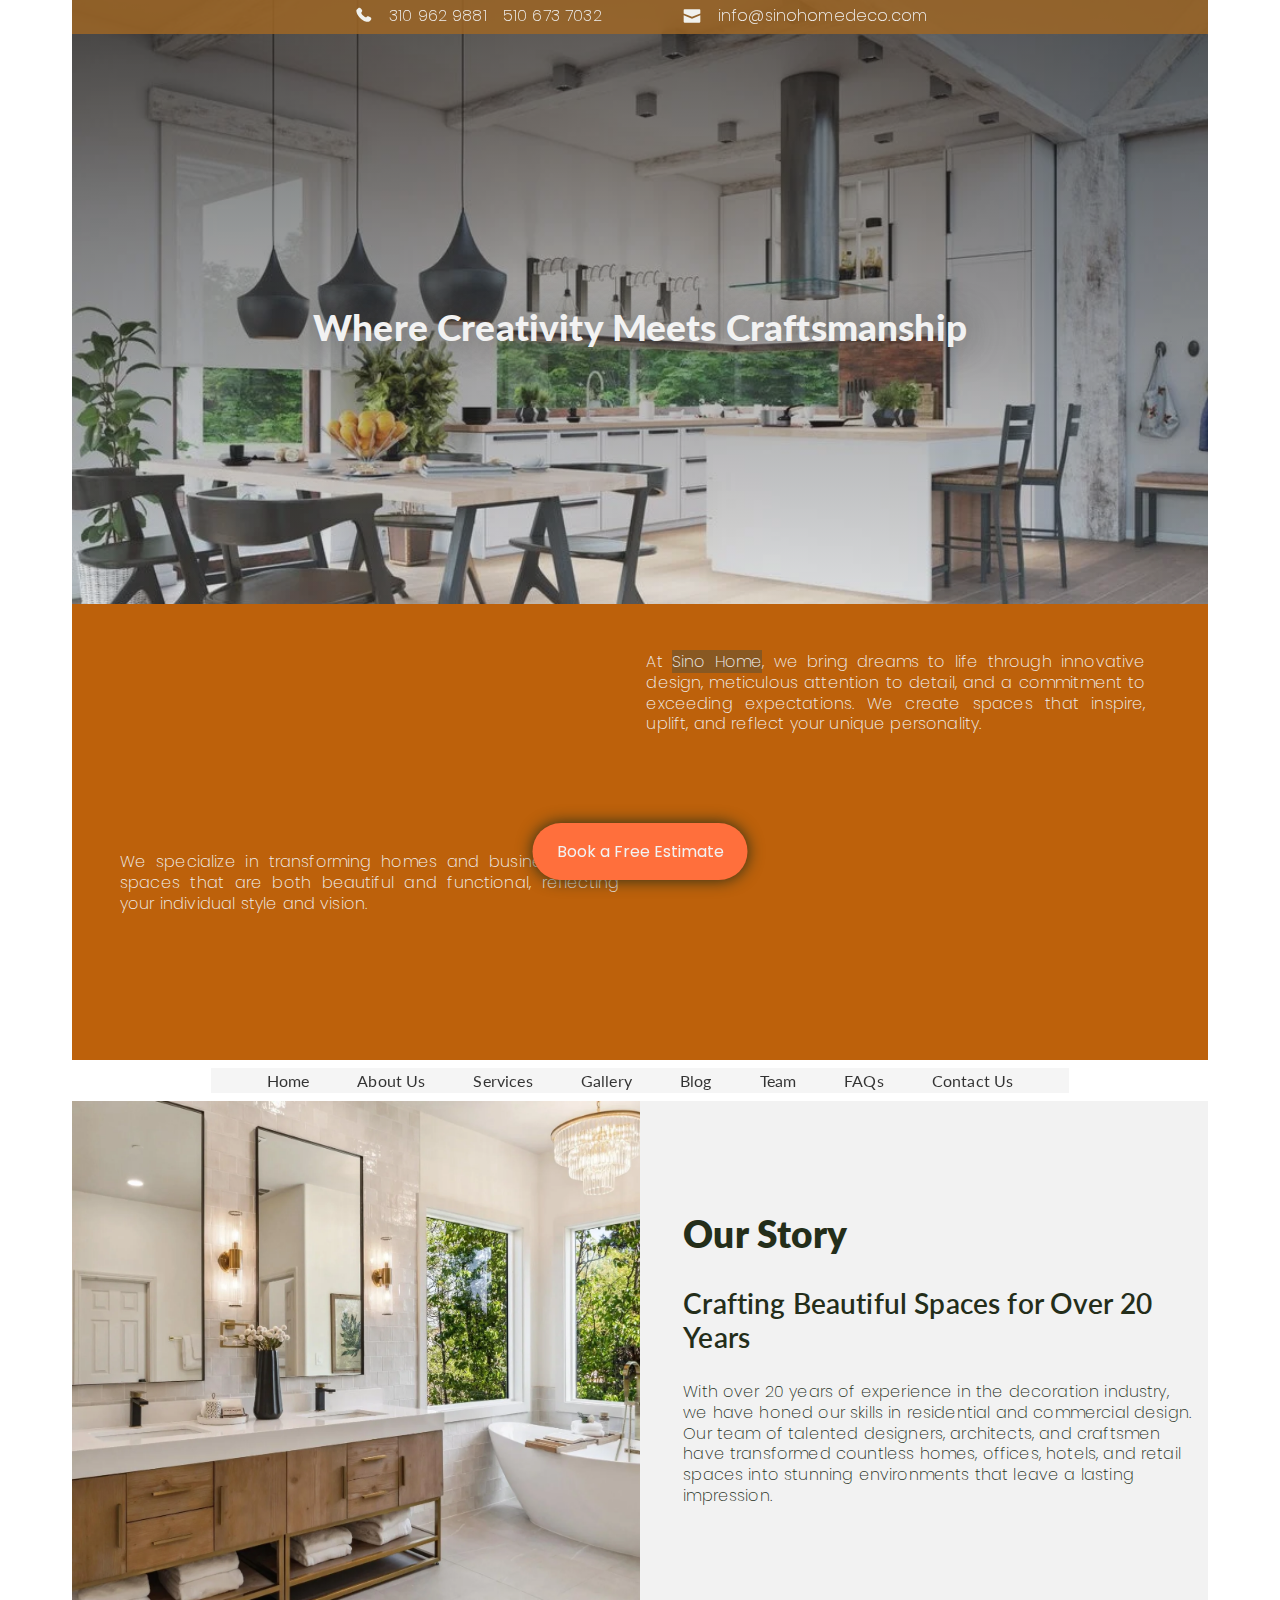
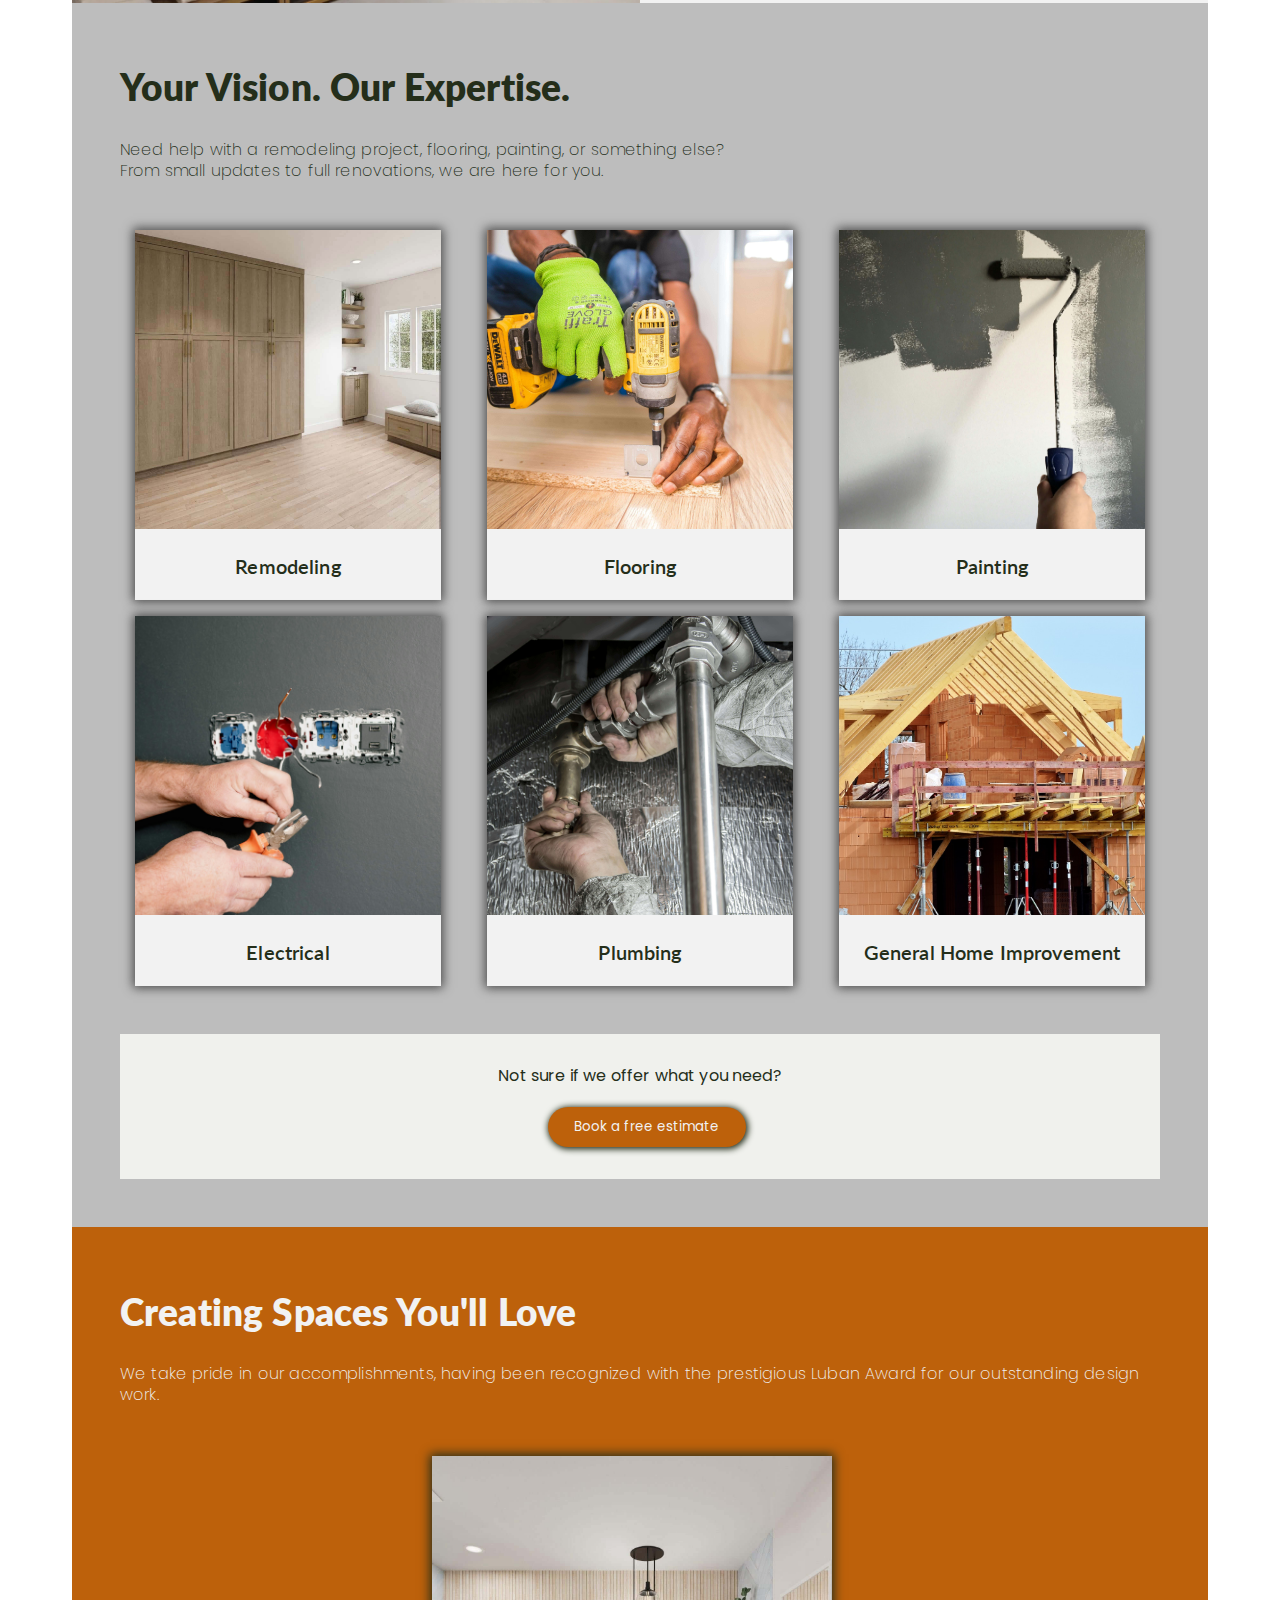
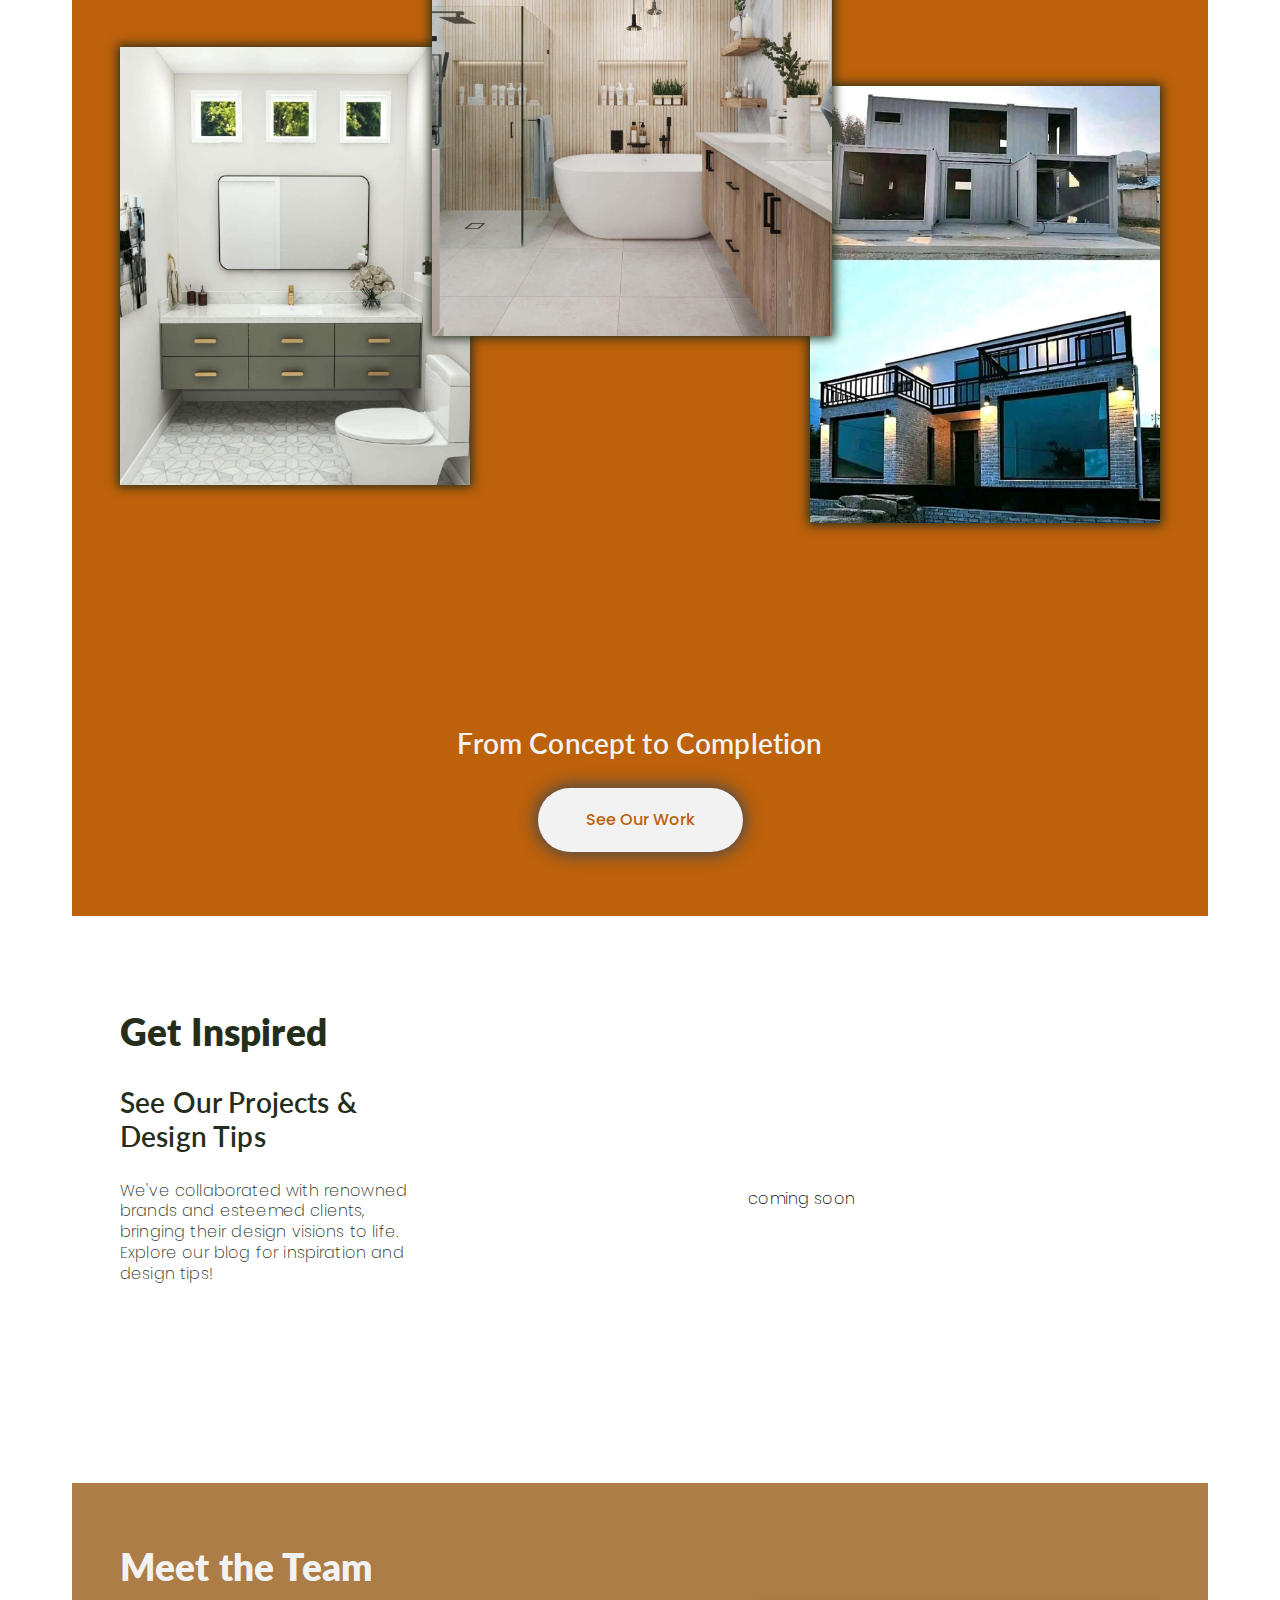
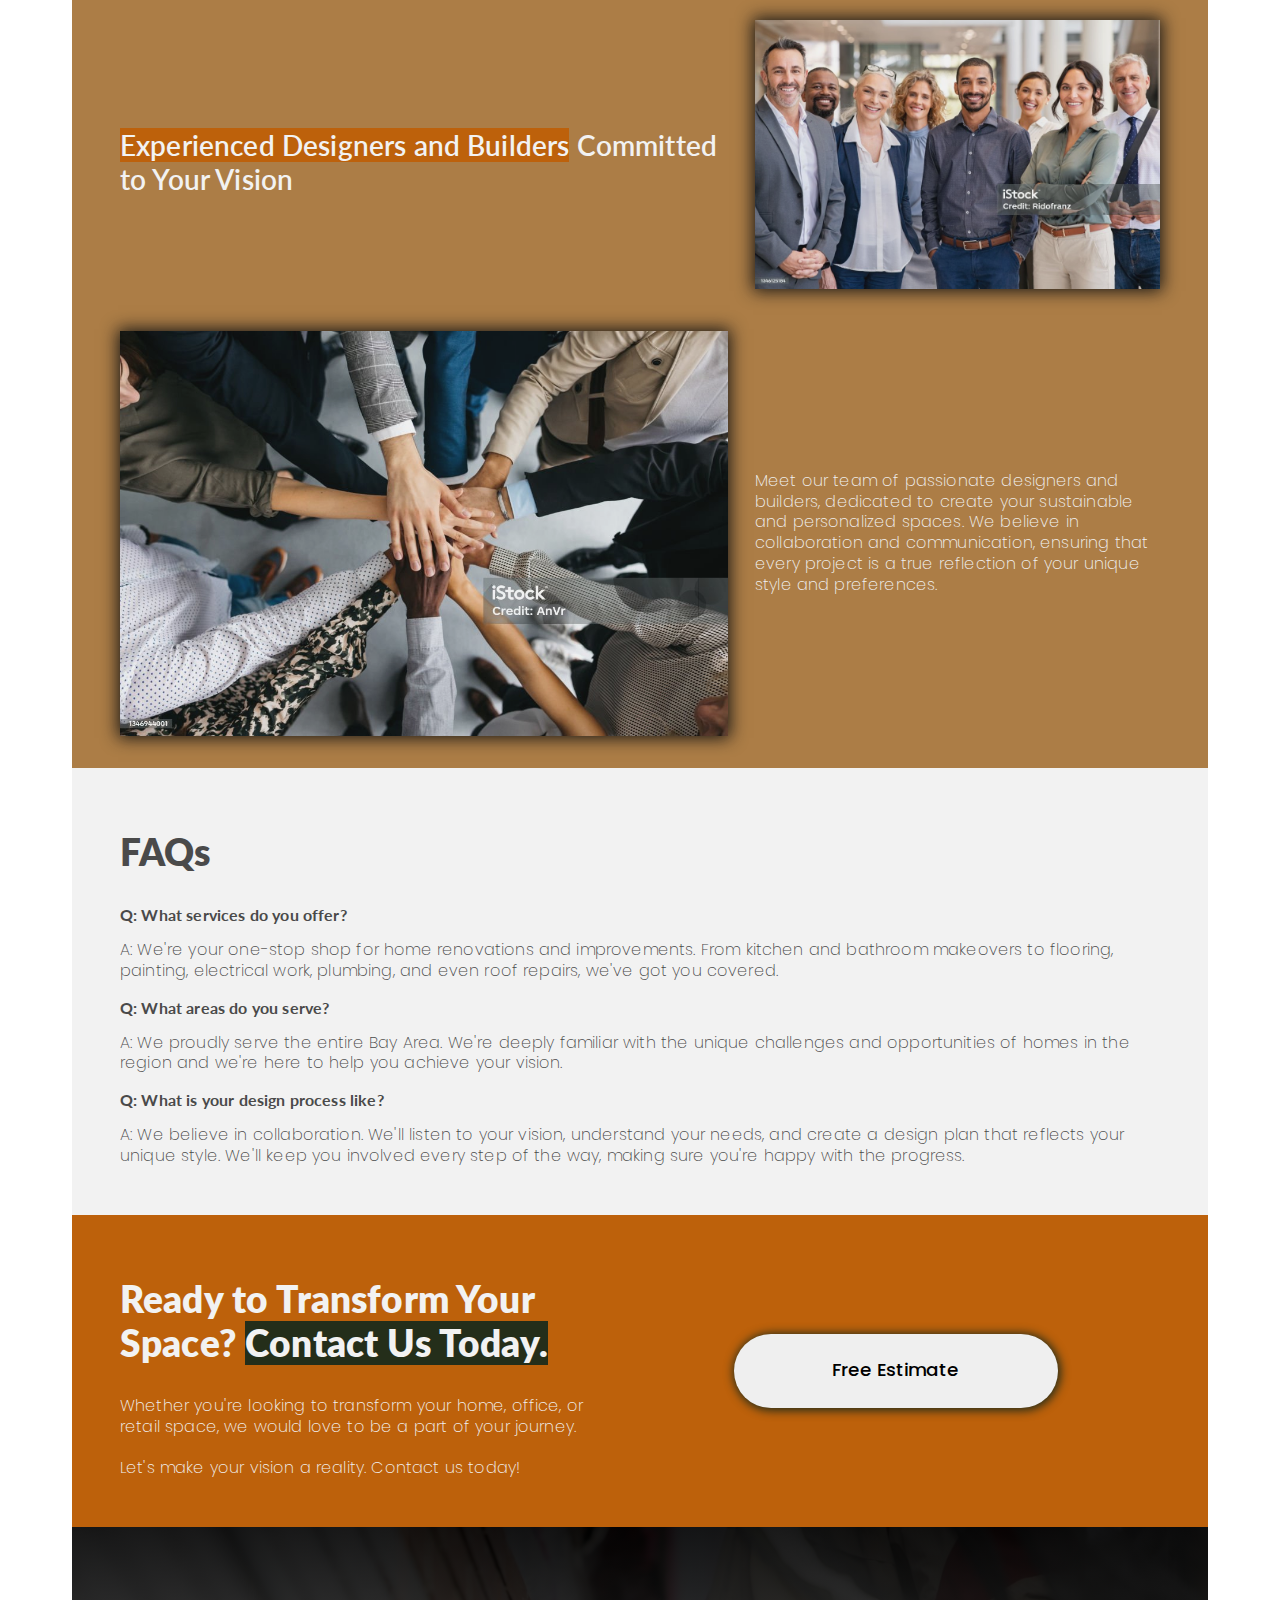
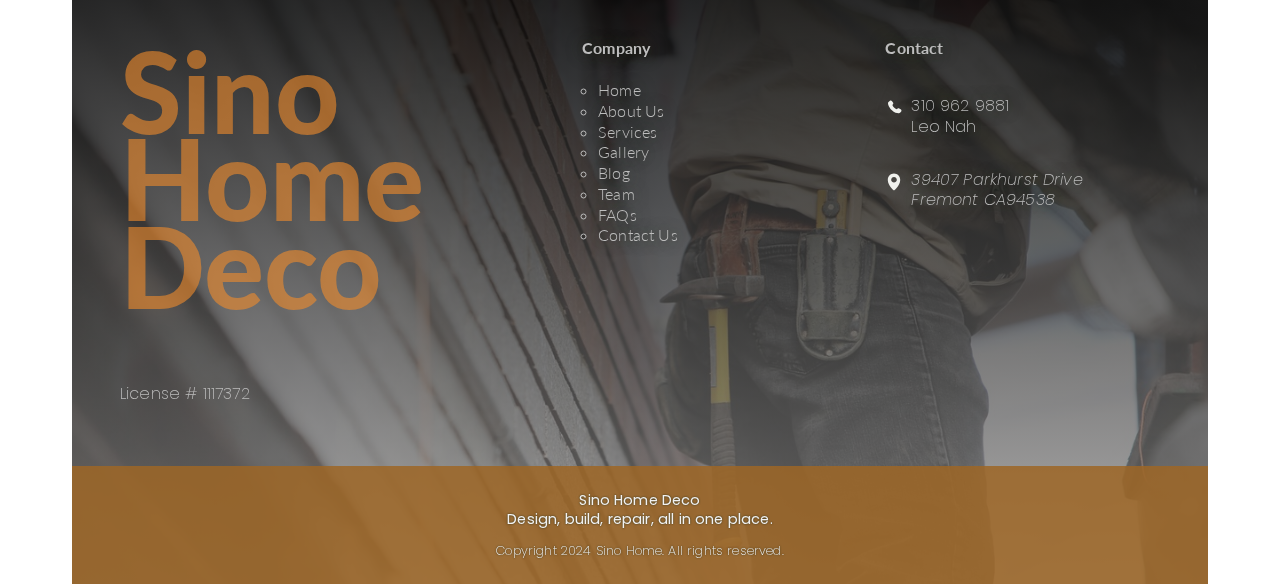
<file: index.html>
<!DOCTYPE html>
<html lang="en">
<head>
    <meta charset="UTF-8">
    <meta name="viewport" content="width=device-width, initial-scale=1.0">
    <link rel="stylesheet" href="stylesheet.css">




    <!-- font -->
    <link rel="preconnect" href="https://fonts.googleapis.com">
    <link rel="preconnect" href="https://fonts.gstatic.com" crossorigin>
    <link href="https://fonts.googleapis.com/css2?family=Lato:ital,wght@0,100;0,300;0,400;0,700;0,900;1,100;1,300;1,400;1,700;1,900&display=swap" rel="stylesheet">
    <link rel="preconnect" href="https://fonts.googleapis.com">
    <link rel="preconnect" href="https://fonts.gstatic.com" crossorigin>
    <link href="https://fonts.googleapis.com/css2?family=Poppins:ital,wght@0,100;0,200;0,300;0,400;0,500;0,600;0,700;0,800;0,900;1,100;1,200;1,300;1,400;1,500;1,600;1,700;1,800;1,900&display=swap" rel="stylesheet">

    <title>Sino Home Deco</title>
</head>
<body>

<!-- Custom Calendly Booking Button -->
<button id="custom-calendly-button">Book a Free Estimate</button>

<!-- Script to Initialize Calendly Popup on Button Click -->
<script type="text/javascript">
    document.getElementById('custom-calendly-button').addEventListener('click', function() {
        Calendly.showPopupWidget('https://calendly.com/sinohomedeco?hide_gdpr_banner=1&primary_color=bd610b');
    });
</script>
    <header>
        <p><span>
            
                <span style="width: 20px ; height: 20px">
                    <img src="img/phone.svg" style="width: 100% ; height: 100%; object-fit: cover; " alt="">
                </span>
                <span class="b">
                    <a href="tel:+1 310 962 9881"><span>310 962 9881</span></a>
                    <a href="tel:+1 510 673 7032"><span>510 673 7032</span></a>
                </span>
            </span>
            <span>
                <span style="width: 20px ; height: 20px">
                    <img src="img/email.svg" style="width: 100% ; height: 100%; object-fit: cover; " alt="">
                </span>
                <a href="mailto:info@sinohomedeco.com"><span>info@sinohomedeco.com</span></a>
            </span>
        </p>
    </header>
    <section id="hero" class="hero overlay">
        <h1>Where Creativity Meets Craftsmanship</h1>
    </section>
    <section id="intro" class="intro">
        <p style="grid-column: 2/3; grid-row: 1/2;">At <span style="background-color:#885822;">Sino Home</span>, we bring dreams to life through innovative design, meticulous attention to detail, and a commitment to exceeding expectations. We create spaces that inspire, uplift, and reflect your unique personality.</p>
        <p style="grid-column: 1/2; grid-row: 2/3;">We specialize in transforming homes and businesses into spaces that are both beautiful and functional, reflecting your individual style and vision.</p>
    </section>
    <nav class="navbar">
        <ul class="nav-item">
            <a href="#hero"><li>Home</li></a>
            <a href="#about-us"><li>About Us</li></a>
            <a href="#services"><li>Services</li></a>
            <a href="#gallery"><li>Gallery</li></a>
            <a href="#blog"><li>Blog</li></a>
            <a href="#team"><li>Team</li></a>
            <a href="#faq"><li>FAQs</li></a>
            <a href="#contact"><li>Contact Us</li></a>
        </ul>
    </nav>
    <section id="about-us" class="about">
        <img src="img/about-img.png" width="1919px" height="1279px" alt=""></div>
        <div class="about-text" style="padding: 5em 1em;">
            <h2>Our Story</h2>
            <h3>Crafting Beautiful Spaces for Over 20 Years</h3>
            <p>With over 20 years of experience in the
                    decoration industry, we have honed our skills in residential and
                    commercial design. Our team of talented designers, architects, and
                    craftsmen have transformed countless homes, offices, hotels, and retail
                    spaces into stunning environments that leave a lasting impression.</p>
        </div>
    </section>
    <section id="services" class="services">
        <div class="service-heading">
          <h2>Your Vision. Our Expertise. </h2>
          <p>Need help with a remodeling project, flooring, painting, or something else? <br> From small updates to full renovations, we are here for you.</p>
        </div>
        <div class="service-container">
            <div class="service-card">
                <img src='gallery/image-31-high_2.jpg' alt=''/>
                <div class="service-card-text">
                    <h3>Remodeling</h3>
                    <p>Bathroom remodel, kitchen remodel</p>
                </div>
            </div>
            <div class="service-card">
                <img src='img/flooring.jpg' alt=''/>
                <div class="service-card-text">
                    <h3>Flooring</h3>
                    <p>SPC floor, flooring installation</p>
                </div>
            </div>
            <div class="service-card">
                <img src='img/painting-1.jpg' alt=''/>
                <div class="service-card-text">
                    <h3>Painting</h3>
                    <p>Interior & Exterior Painting</p>
                </div>
            </div>
            <div class="service-card">
                <img src='img/electrical.jpg' alt=''/>
                <div class="service-card-text">
                    <h3>Electrical</h3>
                    <p>Light fixture installation, electrical Repairs, GFCI, outlet
                installation, electrical wiring</p>
                </div>
            </div>
            <div class="service-card">
                <img src='img/plumbing.jpg' alt=''/>
                <div class="service-card-text">
                    <h3>Plumbing</h3>
                    <p>Toilet repairs, pipe replacements, and drain cleaning.</p>
                </div>
            </div>
            <div class="service-card">
                <img src='img/housebuilding-3370969_1280.jpg' alt=''/>
                <div class="service-card-text">
                    <h3>General Home Improvement</h3>
                    <p>Roof repair & replacement, home improvement & maintenance</p>
                </div>
            </div>
        </div>
        <p style="background-color: #f0f1ed; text-align: center; padding: 2em; font-weight: 400;">Not sure if we offer what you need?<br><br><span><a href="index.html#contact-form" style="color: inherit;">
            <button class="btn-primary col-style" onclick="Calendly.initPopupWidget({url: 'https://calendly.com/sinohomedeco?hide_gdpr_banner=1&primary_color=bd610b'}); return false;" >Book a free estimate</button></a></span>
            <!-- <button class="btn-primary col-style">Message Us</button></a></span> -->
        </p>
    </section>
    <section id="gallery" class="gallery">
        <div style="height: 27lvh;">
          <h2>Creating Spaces You'll Love</h2>
          <p>We take pride in our accomplishments, having been recognized with the prestigious Luban Award for our outstanding design work.</p>
        </div>
        <div class="gallery-container">
            <div class="gallery-cover">
                <img src="gallery/img_0110-high_2.jpg" class="gallery-img1" alt="home remodeling">
                <img src="gallery/image-27-high_2.jpg" class="gallery-img2" alt="bathroom remodeling">
                <img src="gallery/image-33-high_2.jpg" class="gallery-img3" alt="bathroom remodeling">
            </div>

            <!-- GALLERY COVER -->

            <script>
             const images = document.querySelectorAll('.gallery-cover > img');

images.forEach((img, index) => {
  const animation = img.animate([
    { opacity: 0, transform: [`translateX(-30%)`, `translateY(-10%)`, `translateX(30%)`][index] },
    { opacity: 1, transform: 'translateX(0)' }
  ], {
    duration: 700,
    easing: 'linear',
    fill: 'forwards'
  });

  animation.pause();

  const observer = new IntersectionObserver(
    (entries) => {
      entries.forEach((entry) => {
        if (entry.isIntersecting) {
          animation.play();
        } else {
          animation.pause();
          animation.currentTime = 0;
        }
      });
    },
    { threshold: 0 }
  );

  observer.observe(img);
});
            </script>
            <div id="myModal" class="modal">
              <div class="gallery-banner"></div>
              <iframe src="https://sinohomedeco.wordpress.com/gallery/" width="100%" height="95%" style="display: block; margin-block: 1em;"
               frameborder="0">
                <style>
                  .wp-block-template-part{
                    display: none;
                  }
                </style>
              </iframe>
              <span class="close cursor" onclick="closeModal()">back</span>
            </div>

            <script>
                // Open the Modal
                function openModal() {
                  document.getElementById("myModal").style.display = "block";
                }
                
                // Close the Modal
                function closeModal() {
                  document.getElementById("myModal").style.display = "none";
                }
                
              </script>
        <div class="gallery-text" style="display: grid; place-items: center; margin-bottom: 2em;">
          <h3>From Concept to Completion</h3>
            <button class="btn-secondary col-style" onclick="openModal()" id="gallery-btn"
                 style="text-decoration: none;">See Our Work </button>
        </div>
        </div>
    </section>
    <section id="blog" class="blog">
      <div class="blog-heading">
        <h2>Get Inspired</h2>
        <h3>See Our Projects & Design Tips</h3>
        <p>We've collaborated with renowned brands and esteemed clients, bringing their design visions to life.
       Explore our blog for inspiration and design tips!</p></div>
       <div class="blog-preview">
        <div class="blog-banner"></div>
        <a href="blog.html"><div class="blog-cover"><p>coming soon</p></div></a>
        <iframe src="https://sinohomedeco.wordpress.com?preview=true" width="100%" height="500" frameborder="0"></iframe></div>

    </section>
    <section id="team" class="team">
        <h2>Meet the Team</h2>
        <div class="team-container">
            <div>
                <h3><span style="background-color: #bd610b">Experienced Designers and Builders</span> Committed to Your Vision</h3>
            </div>
            <img src="img/stock-team-1.png" width="1883" height="1345" class="team-img1" alt="">
            <img src="img/stock-team-2.png" width="1883" height="1345" class="team-img2" alt="">
            <p>Meet our team of passionate designers and builders, dedicated to create your sustainable and personalized spaces. We believe in collaboration and communication, ensuring that every project is a true reflection of your unique style and preferences.</p>
        </div>
    </section>
    <section id="faq">
        <h2>FAQs</h2>
        <div class="faq-text">
          <strong>Q: What services do you offer?</strong>
          <p>A: We're your one-stop shop for home renovations and improvements. From kitchen and bathroom makeovers to flooring, painting, electrical work, plumbing, and even roof repairs, we've got you covered.</p>
              
          <strong>Q: What areas do you serve?</strong>
          <p>A: We proudly serve the entire Bay Area. We're deeply familiar with the unique challenges and opportunities of homes in the region and we're here to help you achieve your vision.</p>
              
          <strong>Q: What is your design process like?</strong>
          <p>A: We believe in collaboration. We'll listen to your vision, understand your needs, and create a design plan that reflects your unique style. We'll keep you involved every step of the way, making sure you're happy with the progress.</p>
        </div>
    </section>
    <section id="contact" class="contact">
        <div class="contact-text" style="flex-basis: 50%;">
            <h2></h2>
            <h2>Ready to Transform Your Space? <span style="background-color: #242e1a"> Contact Us Today.</span> </h2>
            <p>Whether you're looking to transform your home, office, or retail space, we would love to be a part of your
                journey. <br><br>  Let's make your vision a reality. Contact us today! </p>
               
        </div>
        <div class="contact-button-container">
            <!-- Calendly link widget begin -->
            <link href="https://assets.calendly.com/assets/external/widget.css" rel="stylesheet">
            <script src="https://assets.calendly.com/assets/external/widget.js" type="text/javascript" async></script>

            <button onclick="Calendly.initPopupWidget({url: 'https://calendly.com/sinohomedeco?hide_gdpr_banner=1&primary_color=bd610b'}); return false;">Free Estimate</button>
        </div>

<!-- Calendly link widget begin -->
<!-- <link href="https://assets.calendly.com/assets/external/widget.css" rel="stylesheet">
<script src="https://assets.calendly.com/assets/external/widget.js" type="text/javascript" async></script>
<a href="" onclick="Calendly.initPopupWidget({url: 'https://calendly.com/sinohomedeco?hide_gdpr_banner=1&primary_color=bd610b'});return false;">Free Estimate</a> -->
<!-- Calendly link widget end -->
        <!-- <button><a href="" onclick="Calendly.initPopupWidget({url: 'https://calendly.com/syntaxmonkey2px'});return false;">Free Consultation</a></button> -->
        <!-- Calendly link widget end -->
        <!-- <form name="contact-form" method="POST" netlify id="contact-form" class="contact-form" >
            <label for="name">Name</label>
            <input type="text" id="name" name="name" required>
            <label for="email">Email</label>
            <input type="email" id="email" name="email" required>
            <div id="error-message" style="font-weight: 400; color: rgb(216, 33, 33);"></div>
            <label for="message">Message</label>
            <textarea name="message" id="message" cols="30" rows="10"></textarea>
            <input type="submit" value="Get in Touch" id="form-button" class="btn-primary">
        </form>         -->
        <!-- <script>
          // Get the form element
          const form = document.getElementById('contact-form');
          const errorMessageDiv = document.getElementById('error-message');
        
          // Add an event listener for the form submission
          form.addEventListener('submit', (event) => {
            event.preventDefault(); // Prevent the default form submission
        
            // Get the email input value
            const emailInput = document.getElementById('email');
            const email = emailInput.value.trim();
        
            // Define a regular expression to validate the email format
            const emailRegex = /^[^\s@]+@[^\s@]+\.[^\s@]{2,}$/;
        
            // Check if the email is valid
            if (!emailRegex.test(email)) {
              // Display an error message
              errorMessageDiv.textContent = 'Please enter a valid email address.';
              errorMessageDiv.style.display = 'block';
              return;
            }
        
            // Clear any previous error message
            errorMessageDiv.textContent = '';
            errorMessageDiv.style.display = 'none';
        
            // If the email is valid, submit the form
            form.submit();
          });
        </script> -->

    </section>
    <footer class="overlay-dark">
        <div class="footer-container">
            <div class="footer-name">
                <h1 style="font-size: 7em; line-height: 0.78; letter-spacing: 0.8; font-weight: 1000;">Sino Home Deco</h1>
                <div><p>License # 1117372</p></div>

            </div>
            <div class="footer-subcontainer">
                <div class="footer-sitemap">
                    <h4>Company</h4>
                    <ul class="footer nav">
                        <a href="#hero"><li>Home</li></a>
                        <a href="#about-us"><li>About Us</li></a>
                        <a href="#services"><li>Services</li></a>
                        <a href="#gallery"><li>Gallery</li></a>
                        <a href="#blog"><li>Blog</li></a>
                        <a href="#team"><li>Team</li></a>
                        <a href="#faq"><li>FAQs</li></a>
                        <a href="#contact"><li>Contact Us</li></a>
                    </ul>
                </div>

                <div class="footer-contact">
                    <h4>Contact</h4>

                    <div>
                        <div style="display: flex; align-items: start;">
                            <span style="width: 18px ; height: 18px; margin: 1.2em .5em 0 0;">
                                <img src="img/phone.svg" style="width: 100% ; height: 100%; object-fit: cover; " alt="">
                            </span>
                            <p><a href="tel:+1 310 962 9881">310 962 9881</a> <br> Leo Nah</p>
                        </div>
                        <div style="display: flex; align-items: start;">
                            <span style="width: 18px ; height: 18px; margin: 1.2em .5em 0 0;">
                                <img src="img/location.svg" style="width: 100% ; height: 100%; object-fit: cover; " alt="">
                            </span>
                            <a href="https://www.google.com/maps/search/?api=1&query=39407+Parkhurst+Drive,+Fremont,+CA+94538" target="_blank"><address><p>39407 Parkhurst Drive <br> Fremont CA94538</p></address></a>
                        </div>
                    </div>
                    <br>
                </div>
            </div>
        </div>
        <div class="copyright">
            <p style="font-size: 0.9em;"><strong>Sino Home Deco<br>Design, build, repair, all in one place.</strong></p>
            <p style="font-size: 0.8em;"> Copyright 2024 Sino Home. All rights reserved. </p>
        </div>
        
    </footer>
    <!-- <script>

        const navbar = document.querySelector('.navbar');
        const sections = document.querySelectorAll('section');
        const footer = document.querySelector('.footer');

        window.addEventListener('scroll', () => {
        const currentScrollPosition = window.pageYOffset;

        // Stop the navbar from floating at the "Contact" section
            // if (currentScrollPosition >= footer.offsetTop) {
            //     navbar.style.position = 'relative';
            // } else {
            //     navbar.style.position = 'sticky';
            // }

        // Hide the navbar when it reaches the footer
        // if (currentScrollPosition + window.innerHeight >= footer.offsetTop) {
        //     // navbar.style.transform = 'translateY(-50%)';
        //     navbar.style.display = "none"
        // } else {
        //     navbar.style.transform = 'translateY(0)';
        //     navbar.style.display = "block"
        // }
        });
    </script> -->
    <!-- Include Calendly's Widget JS -->
    <script src="https://assets.calendly.com/assets/external/widget.js" type="text/javascript" async></script>
</body>
</html>
</file>
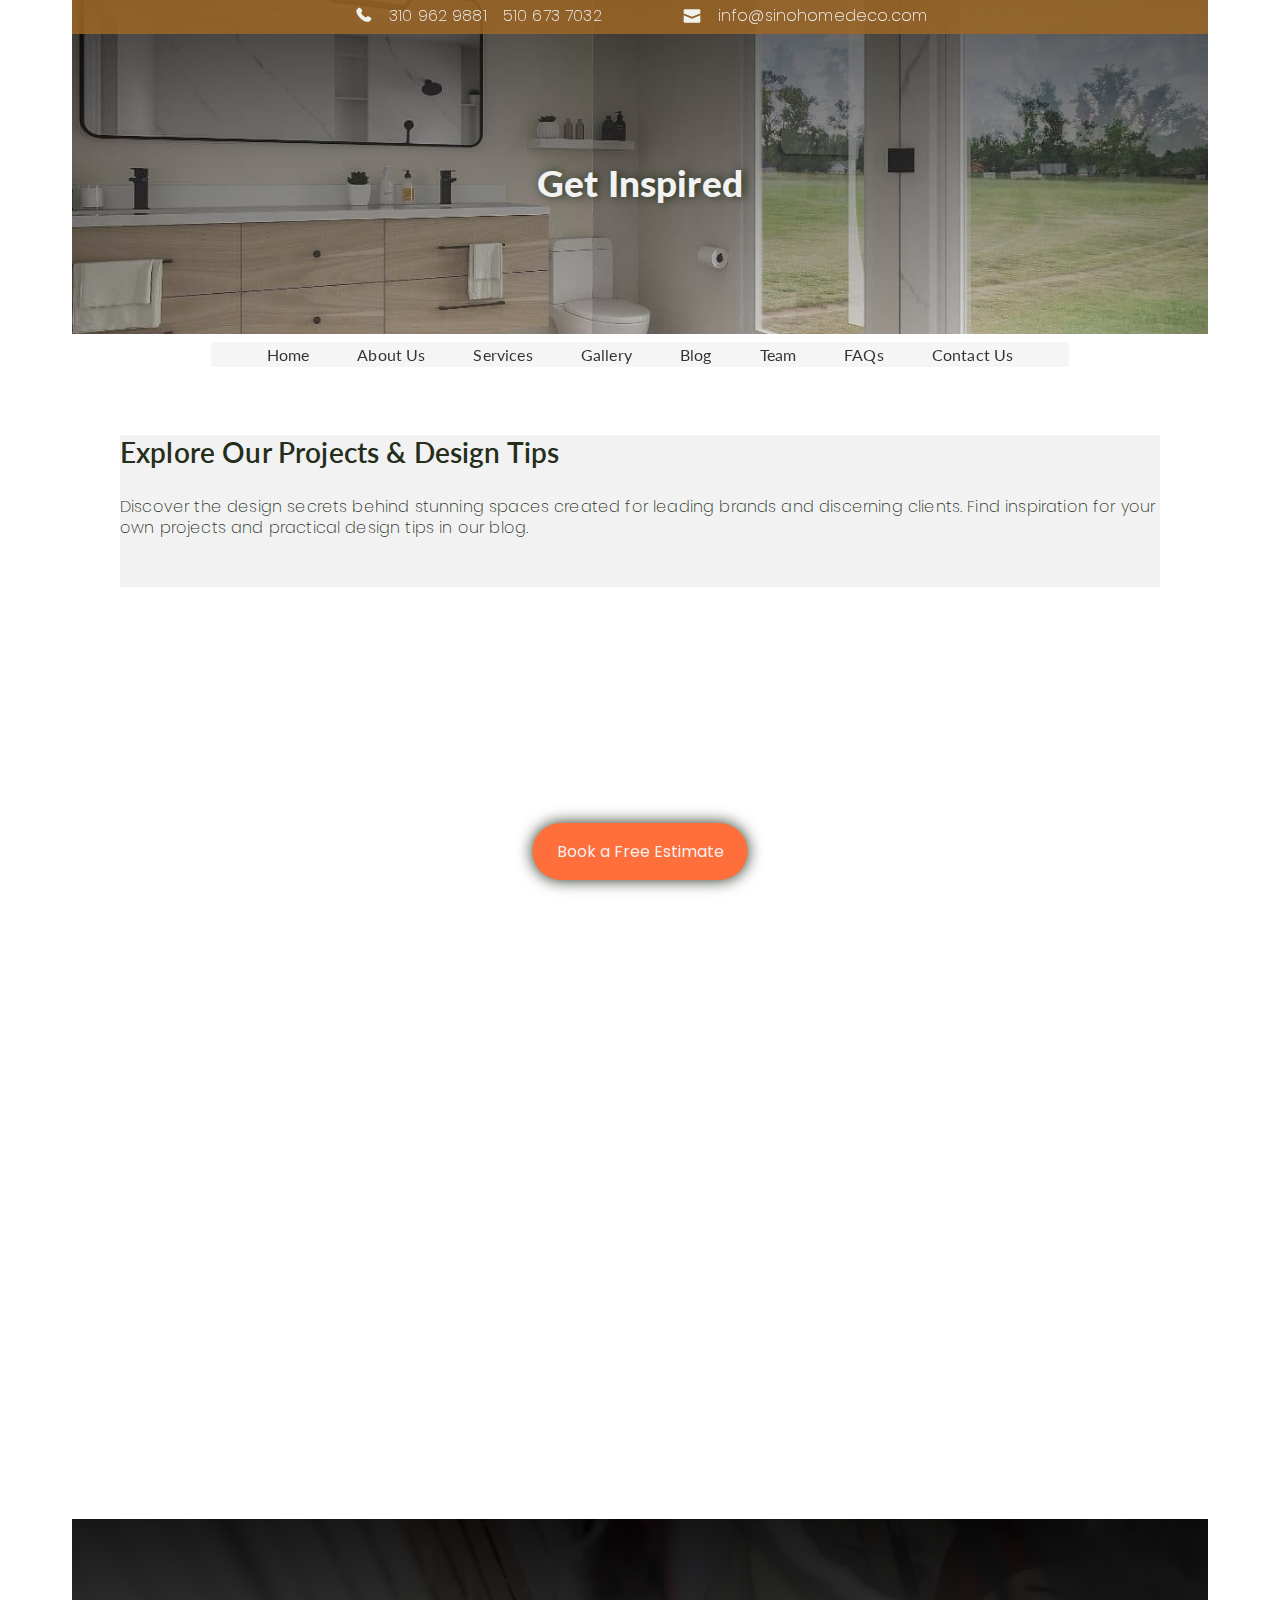
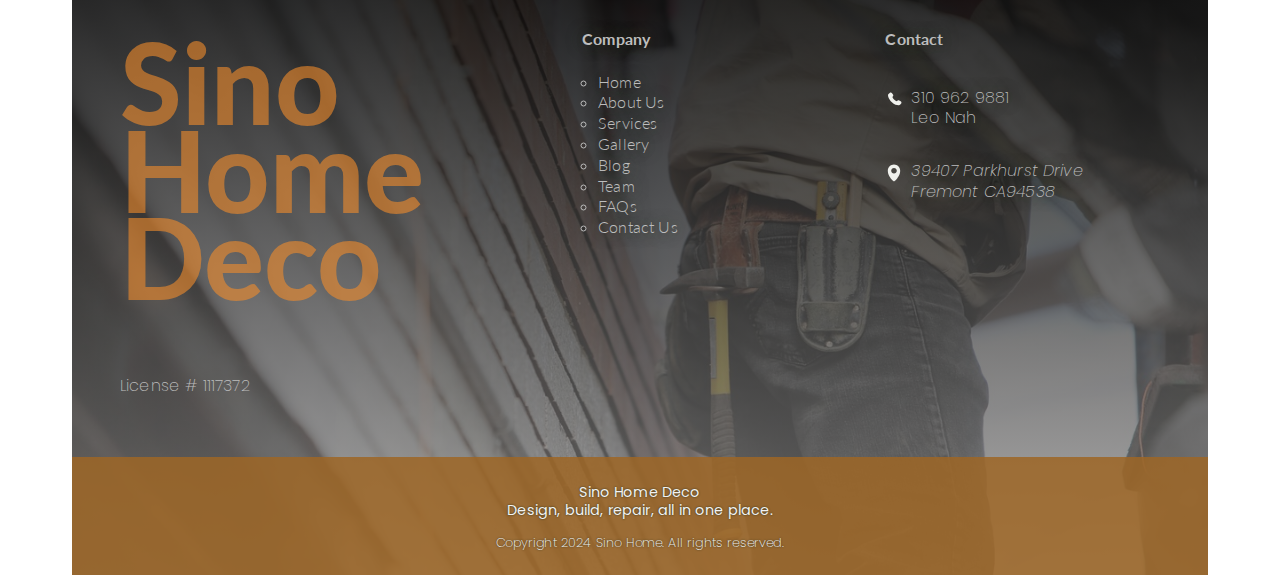
<file: blog.html>
<!DOCTYPE html>
<html lang="en">
<head>
    <meta charset="UTF-8">
    <meta name="viewport" content="width=device-width, initial-scale=1.0">
    <link rel="stylesheet" href="stylesheet.css">
    <!-- calendly -->
    <link href="https://assets.calendly.com/assets/external/widget.css" rel="stylesheet">


    <!-- Google tag (gtag.js) -->
    <script async src="https://www.googletagmanager.com/gtag/js?id=G-B0CCZWH9YR"></script>
    <script>
      window.dataLayer = window.dataLayer || [];
      function gtag(){dataLayer.push(arguments);}
      gtag('js', new Date());

      gtag('config', 'G-B0CCZWH9YR');
    </script>


    <!-- font -->
    <link rel="preconnect" href="https://fonts.googleapis.com">
    <link rel="preconnect" href="https://fonts.gstatic.com" crossorigin>
    <link href="https://fonts.googleapis.com/css2?family=Lato:ital,wght@0,100;0,300;0,400;0,700;0,900;1,100;1,300;1,400;1,700;1,900&display=swap" rel="stylesheet">
    <link rel="preconnect" href="https://fonts.googleapis.com">
    <link rel="preconnect" href="https://fonts.gstatic.com" crossorigin>
    <link href="https://fonts.googleapis.com/css2?family=Poppins:ital,wght@0,100;0,200;0,300;0,400;0,500;0,600;0,700;0,800;0,900;1,100;1,200;1,300;1,400;1,500;1,600;1,700;1,800;1,900&display=swap" rel="stylesheet">

    <title>Sino Home Deco</title>
</head>
<body>
    <style>

        .blog-master-hero{
            display: grid;
            place-items: center;
            position: relative;
            height: 30vh;
        }

        .blog-master-hero img{
            position: absolute;
            width: 100%;
            height: 100%;
            object-fit: cover;
            z-index: -1;
        }

        .blog-master-hero h1{
            color: var(--color-1);
            margin-inline: auto;
            text-shadow: 3px 0 10px var(--color-5);
            font-size: var(--fs-l);
            transform: translateY(1rem);
        }

        @media (width < 685px){

            .blog-master-hero h1{
                transform: translateY(2rem);
            }
        }
        
        .blog-master{
            display: block;
            gap: 1em;
        }

        .blog-master-heading{
            background-color: var(--color-1);
            position: relative;
            color: var(--color-5);
            z-index: 2;
            padding-bottom: 2em;
        }

        .blog-master-preview {
            position: relative;
            height: 100dvh;
            transform: translateY(-5em);
            z-index: 1;
        }


    </style>
    <header>
        <p><span>
            
                <span style="width: 20px ; height: 20px">
                    <img src="img/phone.svg" style="width: 100% ; height: 100%; object-fit: cover; " alt="">
                </span>
                <span class="b">
                    <a href="tel:+1 310 962 9881"><span>310 962 9881</span></a>
                    <a href="tel:+1 510 673 7032"><span>510 673 7032</span></a>
                </span>
            </span>
            <span>
                <span style="width: 20px ; height: 20px">
                    <img src="img/email.svg" style="width: 100% ; height: 100%; object-fit: cover; " alt="">
                </span>
                <a href="mailto:info@sinohomedeco.com"><span>info@sinohomedeco.com</span></a>
            </span>
        </p>
    </header>


    <section id="hero" class="blog-master-hero overlay">
        <img src="gallery/image-21-high_2.jpg" alt="">
        <h1>Get Inspired</h1>
    </section>
    <nav class="navbar">
        <ul class="nav-item">
            <a href="index.html#hero"><li>Home</li></a>
            <a href="index.html#about-us"><li>About Us</li></a>
            <a href="index.html#services"><li>Services</li></a>
            <a href="index.html#gallery"><li>Gallery</li></a>
            <a href="index.html#blog"><li>Blog</li></a>
            <a href="index.html#team"><li>Team</li></a>
            <a href="index.html#faq"><li>FAQs</li></a>
            <a href="index.html#contact"><li>Contact Us</li></a>
        </ul>
    </nav>
    <!-- Custom Calendly Booking Button -->
        <button id="custom-calendly-button">Book a Free Estimate</button>

        <!-- Script to Initialize Calendly Popup on Button Click -->
        <script type="text/javascript">
            document.getElementById('custom-calendly-button').addEventListener('click', function() {
                Calendly.showPopupWidget('https://calendly.com/sinohomedeco?hide_gdpr_banner=1&primary_color=bd610b');
            });
        </script>
    <section id="blog-master" class="blog-master">
        <div class="blog-master-heading">
          <h3>Explore Our Projects & Design Tips</h3>
            <p>Discover the design secrets behind stunning spaces created for leading brands and discerning clients. Find inspiration for your own projects and practical design tips in our blog.</p>
        </div>
         <div class="blog-master-preview">
          <iframe src="https://sinohomedeco.wordpress.com/blog" width="100%" height="100%" frameborder="0"></iframe></div>
  
      </section>
    <footer class=" overlay-dark">
        <div class="footer-container">
            <div class="footer-name">
                <h1 style="font-size: 7em; line-height: 0.78; letter-spacing: 0.8; font-weight: 1000;">Sino Home Deco</h1>
                <div><p>License # 1117372</p></div>
            </div>
            <div class="footer-subcontainer">
                <div class="footer-sitemap">
                    <h4>Company</h4>
                    <ul class="footer nav">
                        <a href="index.html#hero"><li>Home</li></a>
                        <a href="index.html#about-us"><li>About Us</li></a>
                        <a href="index.html#services"><li>Services</li></a>
                        <a href="index.html#gallery"><li>Gallery</li></a>
                        <a href="index.html#blog"><li>Blog</li></a>
                        <a href="index.html#team"><li>Team</li></a>
                        <a href="index.html#faq"><li>FAQs</li></a>
                        <a href="index.html#contact"><li>Contact Us</li></a>
                    </ul>
                </div>

                <div class="footer-contact">
                    <h4>Contact</h4>

                    <div>
                        <div style="display: flex; align-items: start;">
                            <span style="width: 18px ; height: 18px; margin: 1.2em .5em 0 0;">
                                <img src="img/phone.svg" style="width: 100% ; height: 100%; object-fit: cover; " alt="">
                            </span>
                            <p><a href="tel:+1 310 962 9881">310 962 9881</a> <br> Leo Nah</p>
                        </div>
                        <div style="display: flex; align-items: start;">
                            <span style="width: 18px ; height: 18px; margin: 1.2em .5em 0 0;">
                                <img src="img/location.svg" style="width: 100% ; height: 100%; object-fit: cover; " alt="">
                            </span>
                            <a href="https://www.google.com/maps/search/?api=1&query=39407+Parkhurst+Drive,+Fremont,+CA+94538" target="_blank"><address><p>39407 Parkhurst Drive <br> Fremont CA94538</p></address></a>
                        </div>
                    </div>
                    <br>
                </div>
            </div>
        </div>
        <div class="copyright">
            <p style="font-size: 0.9em;"><strong>Sino Home Deco<br>Design, build, repair, all in one place.</strong></p>
            <p style="font-size: 0.8em;"> Copyright 2024 Sino Home. All rights reserved. </p>
        </div>
        
    </footer>
            <!-- Include Calendly's Widget JS -->
            <script src="https://assets.calendly.com/assets/external/widget.js" type="text/javascript" async></script>
</body>
</html>
</file>
<file: stylesheet.css>
:root{
    --font-heading: "Lato", system-ui, sans-serif;
    --font-text:  "Poppins", system-ui, sans-serif;


    /* Primary Brand Color */
    --brand-color: #bd610b;
    /* Complementary Colors */
    --color-1: #f2f2f2;
    --color-2: #bdbdbd;
    --color-3: #4a4a4a;
    --color-4: #9d6626d9;
    --color-5: #242e1a;
    --color-widget: #ff6f3c;

    --fs-xl: 5.25em;
    --fs-l: 2.3em; 
    --fs-m: 1.75em; 
    --fs-rgl: 1em; 
    --fs-s: 0.87em; 

    --fs-sc: 1.25em;

    --btn-style: (
        
    );

}
  

html>*{
    font-family: "Lato", system-ui, sans-serif;
    /* font-family: system-ui, serif; */
    letter-spacing: 0.01em;
    box-sizing: border-box;
}

body{
    max-width: 1200px;
    width: 100%;
    margin: 0 auto;
    overflow-x: hidden;
}

h1{font-family: var(--font-heading); font-size: var(--fs-xl); font-weight: 900;}
h2{font-family: var(--font-heading); font-size: var(--fs-l); font-weight: 800;}
h3{font-family: var(--font-heading); font-size: var(--fs-m); font-weight: 600;}
p{font-family: var(--font-text); font-size: var(--fs-rgl); font-weight: 200; line-height: 1.3;}
a{color: inherit; text-decoration: none;}

section:not(.about){
    margin: 0 2em;
    padding: 2em 3em;;
}

header{
    max-width: 1200px;
    width: 100%;
    position: fixed;
    z-index: 100;
}
header p{
    margin: 0 2em;
    padding: .4em 0;
    background-color: var(--color-4);
    color: var(--color-1);
    display: flex;
    justify-content: center;
    gap: 5em;
}

header p span{
    display: flex;
    gap: 1em;
}

footer{
    display: block!important;
    position: relative!important;
    margin: 0 2em;
    background: url('img/construction-worker-569149_1280.jpg') no-repeat;
    background-size: cover;
    color: var(--color-2);
}

footer h1{
    color: rgba(242, 140, 44, 0.6);

}

.footer-container,
.footer-subcontainer{
    display: flex;
    gap: 1.8em;
    padding: 2.8em 3em;
    line-height: 1.3;
}

.footer-name{flex-basis: 40%;}
.footer-subcontainer{flex-basis: 60%; padding-right: 0;}
.footer-sitemap,
.footer-contact{
    flex-basis: 50%;
    text-shadow:  0 0 1em var(--color-5);
}


@media (width < 800px) {

    .footer-subcontainer{
        flex-basis: 70%;
        display: block;
    }

    .footer-subcontainer>*{
        padding-top: none;
    }

    .footer-sitemap,
    .footer-contact{
        display: flex;
        gap: 2em;
    }

    .footer-name{
        flex-basis: 30%;
        display: grid;
        place-items: left;
    }
    footer h1{font-size: 5em!important;}
}

.nav{
    list-style:circle;
    padding-left: 1em;
}

.nav a{
    text-decoration: none;
    color: inherit;
    font-size: var(--fs-rgl);
    font-weight: 300;
}

.nav a:hover{
    text-decoration:underline;
}

/* floating widget */

#custom-calendly-button {
    position: fixed;
    bottom: 20px; /* Distance from the bottom of the viewport */
    left: 50%; /* Center horizontally */
    transform: translateX(-50%); /* Adjust for 50% left to truly center */
    background-color: var(--color-widget); 
    color: #f2f2f2; 
    border: none;
    padding: 1em 1.5em;
    border-radius: 5em; /* Rounded corners */
    font-size: 16px;
    cursor: pointer;
    box-shadow: 0 0 1em var(--color-5); 
    transition: box-shadow 0.3s ease, transform 0.3s ease; /* Smooth transition for hover effects */
    z-index: 1000; /* Ensure the button stays above other elements */
}

/* Hover Effect: Enhance shadow and slightly enlarge the button */
#custom-calendly-button:hover {
    box-shadow: 0 0 1em var(--color-1);
    transform: translateX(-50%) scale(1.05);
}

/* Active Effect: Return to original state when clicked */
#custom-calendly-button:active {
    box-shadow: 0 4px 12px rgba(0, 0, 0, 0.2);
    transform: translateX(-50%) scale(1);
}


/* sections */

.copyright{
    margin: 0;
    padding: .7em 0;
    background-color: var(--color-4);
    color: var(--color-1);
    text-shadow:  0 0 2px var(--color-5);
    text-align: center;
}

.hero{
    background: url('img/hero-img.png') no-repeat;
    background-size: cover;
    height: 60vh;
}

.overlay{
    border-image:
        linear-gradient(
            rgba(0, 0, 0, 0.6),
            rgba(144, 143, 143, 0.2))
        fill 1 !important;
}

.overlay-light{
    border-image:
    linear-gradient(
        rgba(74, 74, 74, 0.1),
        rgba(255, 255, 255, 0.9))
    fill 1 !important;
}

.overlay-dark{
    border-image:
    linear-gradient(
        rgba(0, 0, 0, 0.9),
        rgba(144, 143, 143, 0.7))
    fill 1 !important;
}

.hero h1{
    display: grid;
    height: 100%;
    place-items: center;
    text-align: center;
    color: var(--color-1);
    text-shadow: 0 0 1em var(--color-3);
    font-size: var(--fs-l);
}

.intro{
    background-color: var(--brand-color);
    color: var(--color-1);
    position: relative;
    height: 40vh;
    display: grid;
    grid-template-columns: 48% 48%;
    grid-template-rows: 48% 48%;
    gap: 1.7em;
    padding-bottom: 4em!important;
}
   

.intro p{
    text-align: justify;
    letter-spacing: 0.01em;
}

.navbar{
    width: fit-content;
    margin-inline: auto;
    position: sticky;
    top: 2em;
    left: 0;
    z-index: 99;
    transition: transform 0.1s ease-in-out;
}

.nav-item{
    display: flex;
    flex-wrap: wrap;
    justify-content: center;
    padding: .0 2em;
    margin: 0.5em 0;
    background-color: var(--color-1);
    filter: opacity(0.8);
}

.nav-item li{
    transition: 200ms;
    padding: 3px 1.5em;
    list-style: none;
}

.nav-item li:hover{
    background-color: var(--color-4);
    color: var(--color-1);
}

@media (width < 800px){
    .nav-item{
        padding: 0;
    }


}

.about{
    background-color: var(--color-1);
    color: var(--color-5);
    display: flex;
    gap: 1.7em;
    height: auto;
    margin: 0 2em;
}

.about img, .about-text{
    flex-basis: 50%;
}

.about img{
    width: 50%;
    height: auto;
    object-fit: cover;
}

.services{
    background-color: var(--color-2);
    color: var(--color-5);
}

.service-container{
    display: flex;
    flex-wrap: wrap;
    flex-shrink: 0;
    flex-grow: 1;
    gap: 1em;
    padding: 2em 0;
}

.service-card{
    flex-basis: 34ch;
    height: 370px;
    margin: 0 auto;
    box-shadow: 0 0 10px 2px var(--color-3);
    background-color: var(--color-1);
    position: relative;
    display: grid;
    place-items: center;
    overflow: hidden;
    transition: 200ms linear;
}

.service-card img{
    height: 300px;
    width: 100%;
    object-fit: cover;
    transform: translateY(-2px);
}

@media (width < 800px){
    .service-card{
        flex-basis: 100%;
    }


}

.service-card h3{
    font-size: var(--fs-sc)!important;
}

.service-card p{
    box-sizing: border-box;
    display: none;
    position: absolute;
    top: 20%;
    left: 0;
    background-color: rgba(36, 46, 26, 0.7);

    width: 100%;
    text-align: center;
    color: var(--color-1);
    font-size: var(--fs-rgl);
    padding: 2em 1em;

}

.service-card:hover p{
    display: block;
}

.service-card:hover .card-overlay{
    display: block;
    z-index: 2;
}

.gallery{
    background-color: var(--brand-color);
    color: var(--color-1);
}
.gallery-container{
    display: flex;
    flex-direction: column;
    position: relative;
    height: auto;
}

.gallery-text{
    display: block;
    flex-basis: 30%;
}

.gallery button{
    padding: 1em 2.3em;
    font-size: var(--fs-rgl);
}

.gallery-cover{
    flex-basis: 70%;
    min-height: 85vh;
    display: block;
    position: relative;
    
}

.gallery-cover > img{
    animation: fly-in .7s linear;
    height: inherit;
    box-shadow: 0 0 10px 2px var(--color-5);
    overflow: hidden;
}

.gallery-img1{
    object-fit: cover;
    width: 350px;
    height: 90%;
    position: absolute;
    right: 0;
    top: 20%;
}

.gallery-img2{
    object-fit: cover;
    width: 350px;
    height: 60%;
    position: absolute;
    top: 15%;
}

.gallery-img3{
    object-fit: cover;
    width: 400px;
    height: 60%;
    position: absolute;
    left: 30%;
    top: -10%;
}

.blog{
    display: flex;
    gap: 1em;
}

.blog-heading{
    flex-basis: 30%;
    color: var(--color-5);
    padding-top: 2em;
}

.blog-preview{
    flex-basis: 70%;
    position: relative;
}

.blog-banner{
    background-color: white;
    width: 100%;
    height: 3em;
    position: absolute;
    z-index: 5;
}

.blog-cover{
    background-color: white;
    width: 100%;
    height: 100%;
    position: absolute;
    z-index: 4;
    /* live */
    /* opacity: 0; */
    /* coming soon */
    opacity: 1;
    display: grid;
    place-items: center;
}

@media (width <800px){
    .blog{
        display: block;
    }
}

.team{
    background-color: var(--color-4);
    color: var(--color-1);
}

.team-container{
    display: grid;
    grid-template-columns: 1.5fr 1fr;
    grid-template-rows: 0.7fr 1fr;
    gap: 1.7em;
}

.team-container>*{
    display: grid;
    place-items: center;
    margin: 0;
}


@media (650px < width < 800px){
    .team-container{
        width: 100%;
        display: grid;
        grid-template-columns: 1.3fr 1fr;
        grid-template-rows: .77fr .77fr 50%;
        grid-template-areas:
            "h3 img1"
            "text text"
            "img2 img2";
        gap: 3em 2em;
    }

    .team-container h3{grid-area: h3; margin-top: 0!important;}
    .team-container .team-img1{grid-area: img1;}
    .team-container .team-img2{grid-area: img2;}
    .team-container p{
        grid-area: text; 
        text-align: center; 
        margin-inline: auto;
        width: 77%;
    }


}

.team img{
    width: 100%;
    height: auto;
    object-fit: fill;
    filter:contrast(0.9);
    margin-inline: auto;
    box-shadow: 0 0 1em 2px #0a0a0a;
}

#faq{
    
    background-color: var(--color-1);
    color: var(--color-3);
}

.contact{
    background-color: var(--brand-color);
    color: var(--color-1);
    display: flex;
    position: relative;
    gap: 3em;
}

/* .contact form{
    background-color: var(--color-2);
    color: var(--color-5);
    font-weight: 600;

    display: flex;
    flex-direction: column;
    width: 100%;
    flex-basis: 48%;
    margin-top: 2em;
    padding: 2em;
    box-shadow: 0 0 2em .5em var(--color-3);
} */

button{
    font-family: var(--font-text);
}

.contact-button-container{
    display: grid;
    place-items: center;
    flex-basis: 50%;
    padding: 2em;
}

#contact button{
    font-size: calc(var(--fs-l)/2);
    margin: auto;
    width: 70%;
    font-weight: 500;
    padding: 1em 2em;
    height: auto;
    border-radius: 40px!important;
    box-shadow: 1px 1px .5em .1em var(--color-5);
    cursor: pointer;
}


.services button{
    background-color: var(--brand-color);
    color: var(--color-1);
    font-weight: 600;
    margin-top: 2em;
    padding: .5em 0;
    box-shadow: 1px 1px .5em .1em var(--color-5);
    cursor: pointer;
}



.gallery button{
    padding: 1em 3em;
    margin-top: 0em!important;
    background-color: var(--color-1);
    color: var(--brand-color);
    font-size: var(--fs-rgl);
    font-weight: 500;
    box-shadow: 0 0 1em 3px var(--color-3);
    border-radius: 3em!important;
    cursor: pointer;
}

.gallery button:hover{
    border-radius: 0!important;
    transition: 350ms;
}

.services button{
    margin: auto;
    border-radius: 2.3rem!important;
    padding: .5em 2em!important;
    margin-left: 1em;
    font-weight: inherit;
}


.col-style, form > *, #contact button{
    outline: none;
    border: none;
    line-height: 2em;
    border-radius: .5em;
}

@media (min-width: 100px) and (max-width: 649px) {
    :root{

        --fs-xl: 3.7em;
        --fs-l: 1.75em; 
        --fs-m: 1.25em; 
        --fs-rgl: 1em; 
        --fs-s: 0.87em; 
    }

    html>*{
        font-family: system-ui, serif;
        box-sizing: border-box;
    }

    body{
        width: 100%;
        margin: 0;
        overflow-x: hidden;
    }

    header{
        width: 100vw;
    }

    header p{
        box-sizing: border-box;
        font-size: var(--fs-s);
        margin: 0;
        padding: 0;
        display: flex;
        justify-content: center;
        gap: 1em;
    }

    header p>*{
        display: grid;
        place-items: center;
    }

    header .b{
        display: block;
    }



    section:not(.about){
        margin: 0;
        padding: 2.6em 2em 4em 2em;
    }

    .hero{
        height: 50vh;
    }

    .intro{
        display: block;
        height: fit-content;
    }

    .navbar{
        /* top: 0%; */
    }

    .about{
        margin: 0;
        display: block;
        position: relative;
        text-shadow:  0 0 1.3em var(--color-5);
    }

    .about-text h3{
        min-width: 20ch;
    }

    .about img{
        display: block;
        position: absolute;
        height: 100%;
        width: 100%;
        z-index: 0;
        filter:opacity(0.45)
    }

    .about-text{
        display: block;
        position: relative;
        z-index: 1;
        padding: 5em 2em!important;
    }
    .about-text p{
        text-shadow: 0 0 .8em var(--color-1);
        font-weight: 300!important;
    }

    .service-heading{
        padding: 2.4em 1.7em 1em 1.7em;
    }

    .services{
        padding: 0.5em!important;

    }

    .service-card{
        height: 40lvh;
    }

    .service-card h3{
        text-align: center;
        padding: .5em;
        margin: 0;
    }

    .service-card img{
        height: 33lvh;
    }

    .gallery-img1{
        width: 100%;
        height: 30%;
        position: relative;
        right: 0;
        top: 0%;
    }
    
    .gallery-img2{
        width: 100%;
        height: 30%;
        position: relative;
        top: 0%;
    }
    
    .gallery-img3{
        object-fit: cover;
        width: 100%;
        height: 30%;
        position: relative;
        left: 0%;
        top: -0%;
    }

    .gallery-text, .gallery button{
        margin-top: 1em!important;
    }

    .team-container{
        display: block;
        gap: 1em;
    }

    .team h3{padding-bottom: 1em;}

    .team p{
        padding-top: 2em;
    }

    .contact{
        display: block;
        padding: 1em 0 4em 0!important;
    }

    .contact-text{
        padding: 1em 2em;;
    }

    .contact form{
        box-sizing: border-box;
        width: 90%;
        margin-inline: auto;
    }

    footer{
        margin: 0;
        position: relative;
    }

    .footer-container{
        display: block;
        margin-block: 1em;
    }

    footer h1{
        font-size: var(--fs-xl)!important;
        margin-block: 1.3rem;
    }

    .footer-subcontainer{
        padding-left: 0;
        padding-block: 0;
    }

}


/* GALLERY */
  
  /* Create four equal columns that floats next to eachother */
  .column {
    float: left;
    width: 25%;
    height: 20em;
  }
  
  /* The Modal (background) */
  .modal {
    box-sizing: border-box;
    display: none;
    position: fixed;
    z-index: 99;
    left: 5%;
    right: 5%;
    top: 5%;
    bottom: 5%;
    width: 90%;
    height: 90%;
    overflow: auto;
    background-color: rgba(2, 2, 2, 0.88);
    overflow-y: hidden;
  }

  
  /* The Close Button */
  .close {
    color: white;
    position: absolute;
    width: 20%;
    bottom: 1.4em;
    left: 40%;
    font-size: var(--fs-s);
    font-family: var(--font-text);
    font-weight: 200;
    background-color: var(--brand-color);
    line-height: 3;
    text-align: center;
    z-index: 1001;
  }
  
  .close:hover,
  .close:focus {
    color: #999;
    text-decoration: none;
    cursor: pointer;
  }
  
  
  /* .gallery-banner{
    background-color:  rgba(2, 2, 2, 0.9);
    width: 100%;
    height: 3em;
    position: absolute;
    /* top: 3em; */
    /* left: 70;
    z-index: 6;
} */ 
  
.gallery iframe{
    /* transform: translateY(-3em); */

}

  img.demo {
    filter: brightness(0.7);
    width: 100%;
    height: 100%;
    object-fit: cover;
  }


  @media (width < 600px){
    .close{
        right: 36%;
    }
  }
  @media (width < 800px){


  }
</file>
